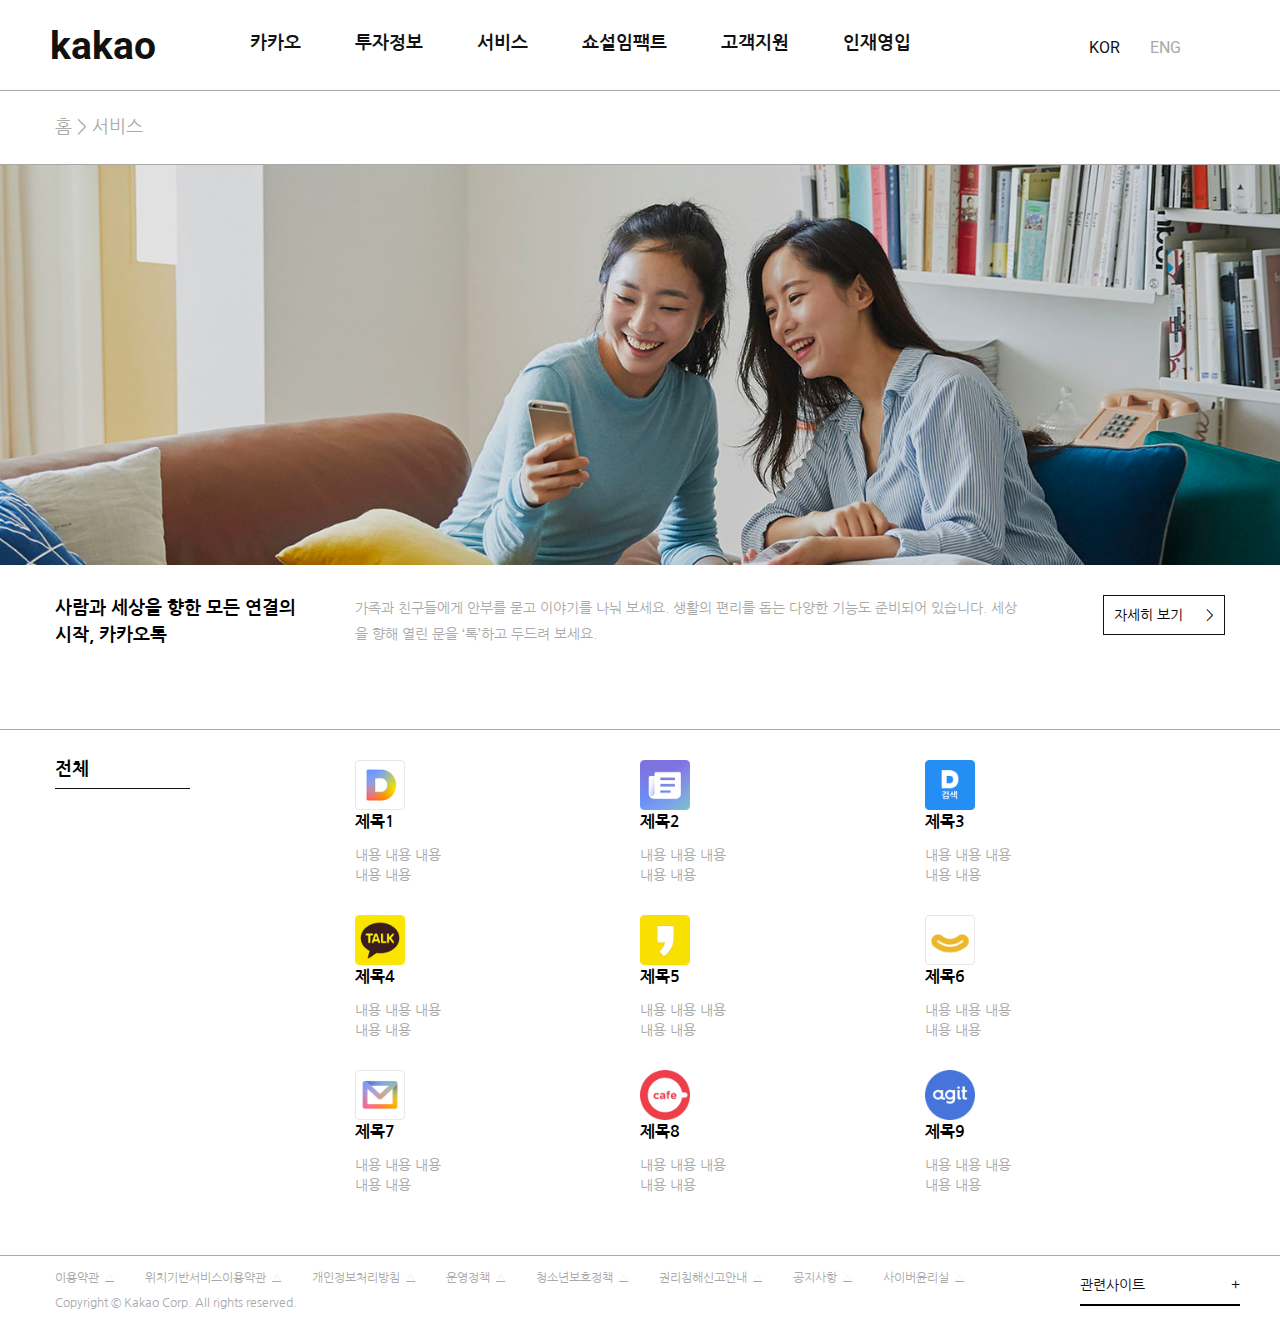
<file: service.html>
<!DOCTYPE html>
<html lang="ko">
<head>
    <meta charset="UTF-8">
    <meta name="viewport" content="width=device-width, initial-scale=1.0">
    <!--윈도우/안드로이드 파비콘-->
    <link rel="shortcut icon" href="images/favicon.png">
    <!-- iOS 파비콘 -->
    <link rel="apple-touch-icon-precomposed" href="favicon.png">
    <title>카카오</title>
    <link rel="stylesheet" href="css/reset.css">
    <link rel="stylesheet" href="css/header.css">

    <style>
        .header{position: inherit;}
        h4{font-size:18px}
        .sub_header{position: sticky; top:0; 
            border-bottom:1px solid #a9a9a9;padding:20px 0;background:white;}
        .sub_header>.row>p{margin: 5px 15px; font-size: 18px; color: #a9a9a9;}
        .back_img{width: 100%; height: 400px;
            background: url('images/back_img.png') center; background-size: cover;}
        .content01{border-bottom: 1px solid #a9a9a9; padding-bottom: 50px;}
        .content01>.row>div{float: left;margin: 30px 15px;}
        .content_tit{width: 270px;}
        .content_tit>h4{line-height: 27px;}
        .content_txt{width: 670px;}
        .content_txt>p{font-size: 14px; color:#a9a9a9; line-height: 26px;}
        
        .content_btn{width: 170px;}
        .content_btn>div{float: right; width: 100px;border: 1px solid #111; padding: 10px;}
        .content_btn>div:hover{background: #111;color: white;cursor: pointer;}
        .content_btn>div>p{font-size: 14px;}
        .content_btn>div>p:first-child{float: left;}
        .content_btn>div>p:last-child{float: right;}
        
        .content02{padding: 30px 0;}
        .left_cont{float: left; width: 270px; margin: 0 15px;}
        .left_cont>h4{width:50%; border-bottom: 1px solid #111; padding-bottom: 10px;}
        .right_cont{float: right; width: 870px; margin: 0 15px;}
        
        ul.service_block{}
        ul.service_block>li{margin-bottom: 30px;}
        ul.service_block>li>div{float: left; width: 270px; margin-right: 15px;}
        ul.service_block>li>div:last-child{margin-right: 0;}
        ul.service_block>li>div:hover{text-decoration:underline;}
        ul.service_block>li>div>img{width: 50px;}
        ul.service_block>li>div>h5{font-size: 16px;margin-bottom: 16px;}
        ul.service_block>li>div>p{font-size: 14px; color:#a9a9a9;line-height: 20px;}
        
        footer{}

    </style>

    <link rel="stylesheet" href="css/footer.css">
</head>
<body>
    <div class="wrap">
        <header class=header>
            <div class="row clearfix">
                <div class="main_logo">
                    <h1>
                        <a href="index.html" class="roboto">
                            kakao
                        </a>
                    </h1>
                </div>
                <div class="nav">
                    <nav>
                        <ul class="clearfix">
                            <li>
                                <a href="#">카카오</a>
                                <div></div>
                            </li>
                            <li>
                                <a href="#">투자정보</a>
                                <div></div>
                            </li>
                            <li>
                                <a href="#">서비스</a>
                                <div></div>
                            </li>
                            <li>
                                <a href="#">쇼설임팩트</a>
                                <div></div>
                            </li>
                            <li>
                                <a href="#">고객지원</a>
                                <div></div>
                            </li>
                            <li>
                                <a href="#">인재영입</a>
                                <div></div>
                            </li>
                        </ul>
                    </nav>
                </div>
                <div class="lang">
                    <ul class="clearfix">
                        <li><a href="#" class="roboto">KOR</a></li>
                        <li><a href="#" class="roboto">ENG</a></li>
                    </ul>
                </div>
            </div>
        </header>
        <section class="sub_header">
            <div class="row">
                <p>홈 > 서비스</p>
            </div>
        </section>
        <section class="back_img"></section>
        <section class="content01">
            <div class="row clearfix">
                <div class="content_tit">
                    <h4>사람과 세상을 향한 모든 연결의<br>시작, 카카오톡</h4>
                </div>
                <div class="content_txt">
                    <p>가족과 친구들에게 안부를 묻고 이야기를 나눠 보세요. 생활의 편리를 돕는 다양한 기능도 준비되어 있습니다. 세상을 향해 열린 문을 ‘톡’하고 두드려 보세요.</p>
                </div>
                <div class="content_btn clearfix">
                    <div class="clearfix">
                        <p>자세히 보기</p>
                        <p>></p>
                    </div>
                </div>
            </div>
        </section>
        <section class="content02">
            <div class="row clearfix">
                <article class="left_cont">
                    <h4>전체</h4>
                </article>
                <article class="right_cont">
                    <ul class="service_block">
                        <li class="clearfix">
                            <div>     
                                <img src="images/icon_01.png" alt="1">
                                <h5>제목1</h5>
                                <p>내용 내용 내용<br>내용 내용</p>
                            </div>
                            <div>     
                                <img src="images/icon_02.png" alt="2">
                                <h5>제목2</h5>
                                <p>내용 내용 내용<br>내용 내용</p>
                            </div>
                            <div>     
                                <img src="images/icon_03.png" alt="3">
                                <h5>제목3</h5>
                                <p>내용 내용 내용<br>내용 내용</p>
                            </div>
                        </li>
                        <li class="clearfix">
                            <div>     
                                <img src="images/icon_04.png" alt="4">
                                <h5>제목4</h5>
                                <p>내용 내용 내용<br>내용 내용</p>
                            </div>
                            <div>     
                                <img src="images/icon_05.png" alt="5">
                                <h5>제목5</h5>
                                <p>내용 내용 내용<br>내용 내용</p>
                            </div>
                            <div>     
                                <img src="images/icon_06.png" alt="6">
                                <h5>제목6</h5>
                                <p>내용 내용 내용<br>내용 내용</p>
                            </div>
                        </li>
                        <li class="clearfix">
                            <div>     
                                <img src="images/icon_07.png" alt="7">
                                <h5>제목7</h5>
                                <p>내용 내용 내용<br>내용 내용</p>
                            </div>
                            <div>     
                                <img src="images/icon_08.png" alt="8">
                                <h5>제목8</h5>
                                <p>내용 내용 내용<br>내용 내용</p>
                            </div>
                            <div>     
                                <img src="images/icon_09.png" alt="9">
                                <h5>제목9</h5>
                                <p>내용 내용 내용<br>내용 내용</p>
                            </div>
                        </li>
                    </ul>
                </article>
            </div>
        </section>
        <footer class="footer">
            <ul class="row clearfix">
                <li class="footer_left">
                    <div class="clearfix">
                        <span><a href="#">이용약관</a></span>
                        <span><a href="#">위치기반서비스이용약관</a></span>
                        <span><a href="#">개인정보처리방침</a></span>
                        <span><a href="#">운영정책</a></span>
                        <span><a href="#">청소년보호정책</a></span>
                        <span><a href="#">권리침해신고안내</a></span>
                        <span><a href="#">공지사항</a></span>
                        <span><a href="#">사이버윤리실</a></span>
                    </div>
                    <div>
                        <address>
                            Copyright © Kakao Corp. All rights reserved.
                        </address>
                    </div>
                </li>
                <li class="footer_right clearfix">
                    <p>관련사이트</p>
                    <p>+</p>
                </li>
            </ul>
        </footer>
    </div>
</body>
</html>
</file>
<file: css/header.css>
@charset 'utf-8';

.header{position:fixed;left:0;top:0;z-index:100;width:100%;border-bottom:1px solid #a9a9a9;padding:20px 0;
    background:white;}

.header>.row{box-sizing:border-box;height:50px;padding:3px 10px;}
.header>.row>div{float:left;}
.main_logo{width:200px;}
.main_logo a{font-weight:bold;font-size:39px;color:#111;}
.nav{width:770px;margin-top:10px;}
.nav>nav>ul>li{margin-right:54px;float:left;}
.nav>nav>ul>li:last-child{margin-right:0;}
.nav>nav>ul>li>a{font-weight:bold;font-size:18px;color:#111;}
.nav>nav>ul>li:hover{border-bottom:2px solid #111;}
.nav>nav>ul>li>div{position:fixed;left:0;top:90px;z-index:101;width:60%;height:300px;background:white;
    display: flex; flex-flow: row nowrap; justify-content: space-around; align-items: top; display: none;
    padding:0 20%; padding-top: 30px;}
.nav>nav>ul>li:hover>div{display:flex;}
.nav li>div>ul{width: 10vw;}
.nav li>div>ul>li{color: #666; padding-bottom: 10px; text-align: center; font-size: 13px; font-weight: 900;}
.nav li>div>ul>li:hover{text-decoration: underline;}
.nav li>div>ul>li:first-child{color: black; font-size: 16px; font-weight: bolder; padding-bottom: 20px;}

.lang{width:170px;margin-left:30px;margin-top:14px;}
.lang li{width:70px; float: left;}
.lang li:first-child{margin-right:30px;text-align:right;}
.lang li:first-child>a:hover{color:#a9a9a9;}
.lang li:last-child{text-align:left;}
.lang a{font-size:16px;color:#111;}
.lang li:last-child>a{color:#a9a9a9;}
.lang li:last-child>a:hover{color:#111;}
</file>
<file: css/footer.css>
@charset 'utf-8';

.footer{margin-bottom:20px;border-top:1px solid #a9a9a9;}
.footer_left{float:left}
.footer_left span{float:left;margin:10px 15px;}
.footer_left span a{font-size:12px;color:#a9a9a9;}
.footer_left span a::after{content:'△';display:inline-block;margin-left:5px;}
.footer_left span a:hover{color:#111;}
.footer_left span a:hover::after{content:'▼';}
.footer_left address{margin:0 15px;font-size:12px;font-style:normal;color:#a9a9a9;}
.footer_right{float:right;width:160px;margin-top:20px;border-bottom:2px solid black;padding-bottom:10px;}
.footer_right p{font-size:14px;color:#111;}
.footer_right p:first-child{float:left;}
.footer_right p:last-child{float:right;}
</file>
